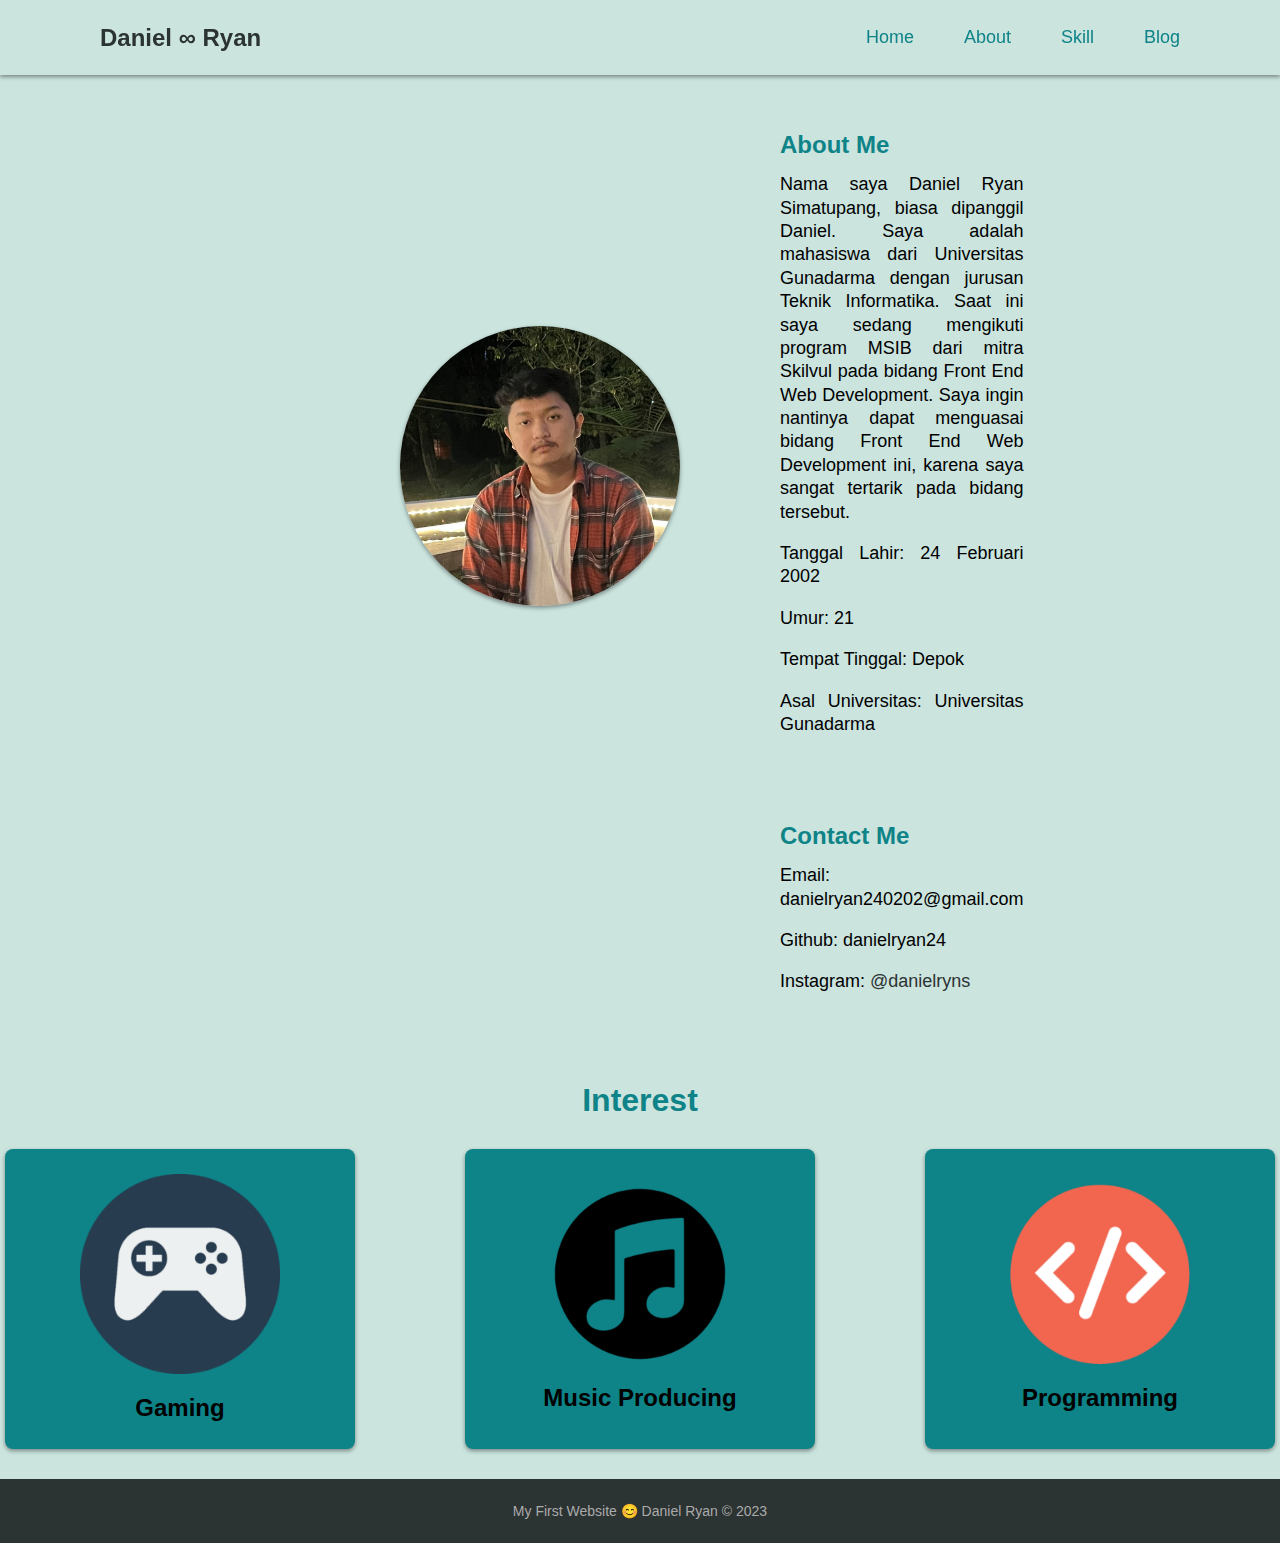
<file: Personal Website/about.html>
<!DOCTYPE html>
<html lang="en">
<head>
    <meta charset="UTF-8">
    <meta http-equiv="X-UA-Compatible" content="IE=edge">
    <meta name="viewport" content="width=device-width, initial-scale=1.0">
    <title>About | Daniel Ryan</title>
    <link rel="stylesheet" href="styles.css" />
</head>
<body>
    <header>
        <h2><a href="home.html">Daniel ∞ Ryan</a></h2>
        <nav>
        <ul>
            <li><a href="home.html">Home</a></li>
            <li><a href="about.html">About</a></li>
            <li><a href="skill.html">Skill</a></li>
            <li><a href="blog.html">Blog</a></li>
        </ul>
        </nav>
    </header>

    <main>
        <section id="about">
            <div id="about-img">
                <img src="./assets/fotoprofile (2).jpg" alt="person">
            </div>

            <div id="about-content">
                <h3>About Me</h3>
                <p>Nama saya Daniel Ryan Simatupang, biasa dipanggil Daniel. Saya adalah mahasiswa dari Universitas Gunadarma dengan jurusan Teknik Informatika.
                    Saat ini saya sedang mengikuti program MSIB dari mitra Skilvul pada bidang Front End Web Development.
                    Saya ingin nantinya dapat menguasai bidang Front End Web Development ini, karena saya sangat tertarik pada bidang tersebut.</p>
                <p>Tanggal Lahir: 24 Februari 2002</p>
                <p>Umur: 21</p>
                <p>Tempat Tinggal: Depok</p>
                <p>Asal Universitas: Universitas Gunadarma</p>
                <br><br>
                <h3>Contact Me</h3>
                <p>Email: danielryan240202@gmail.com</p>
                <p>Github: danielryan24</p>
                <p>Instagram: <a href="https://www.instagram.com/">@danielryns</a></p>
            </div>
        </section>

        <h1 id="card-title">Interest</h1>
        <section id="card">
            <div id="card4">
                <div id="card1-img">
                    <img src="./assets/gaming.png" alt="ms-word">
                </div>           
                    <div id="card-desk">
                        <h2>Gaming</h2>
                    </div>
            </div>

            <div id="card5">
                <div id="card5-img">
                    <img src="./assets/music producing.png" alt="ms-excel"> 
                </div>          
                    <div id="card-desk-2">
                        <h2>Music Producing</h2>
                    </div>
            </div>

            <div id="card6">
                <div id="card6-img">
                    <img src="./assets/programming.png" alt="ms-powerpoint"> 
                </div>          
                    <div id="card-desk-3">
                        <h2>Programming</h2>
                    </div>
            </div>
        </section>
    </main>

    <footer id="other-footer">
        <div id="footer-content">
            <p>My First Website &#128522; Daniel Ryan © 2023</p>

        </div>
    </footer>
</body>
</html>
</file>
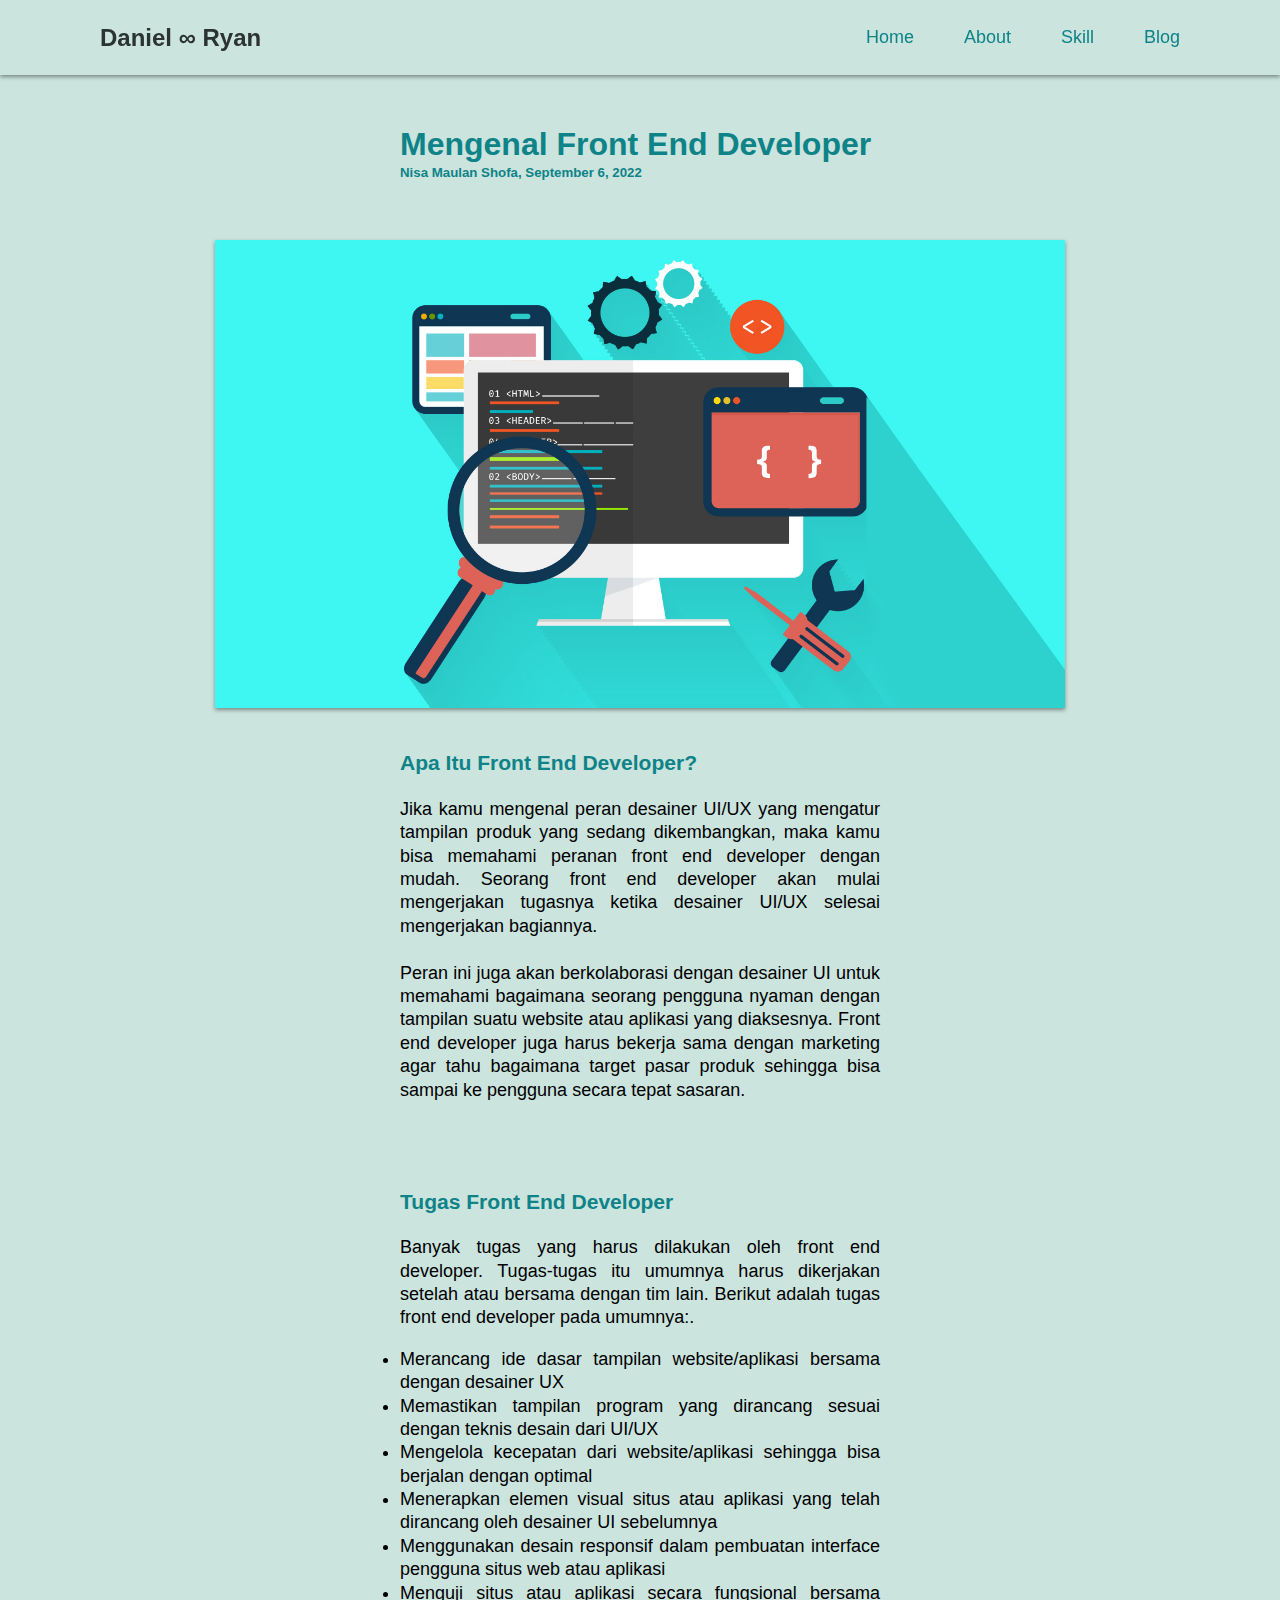
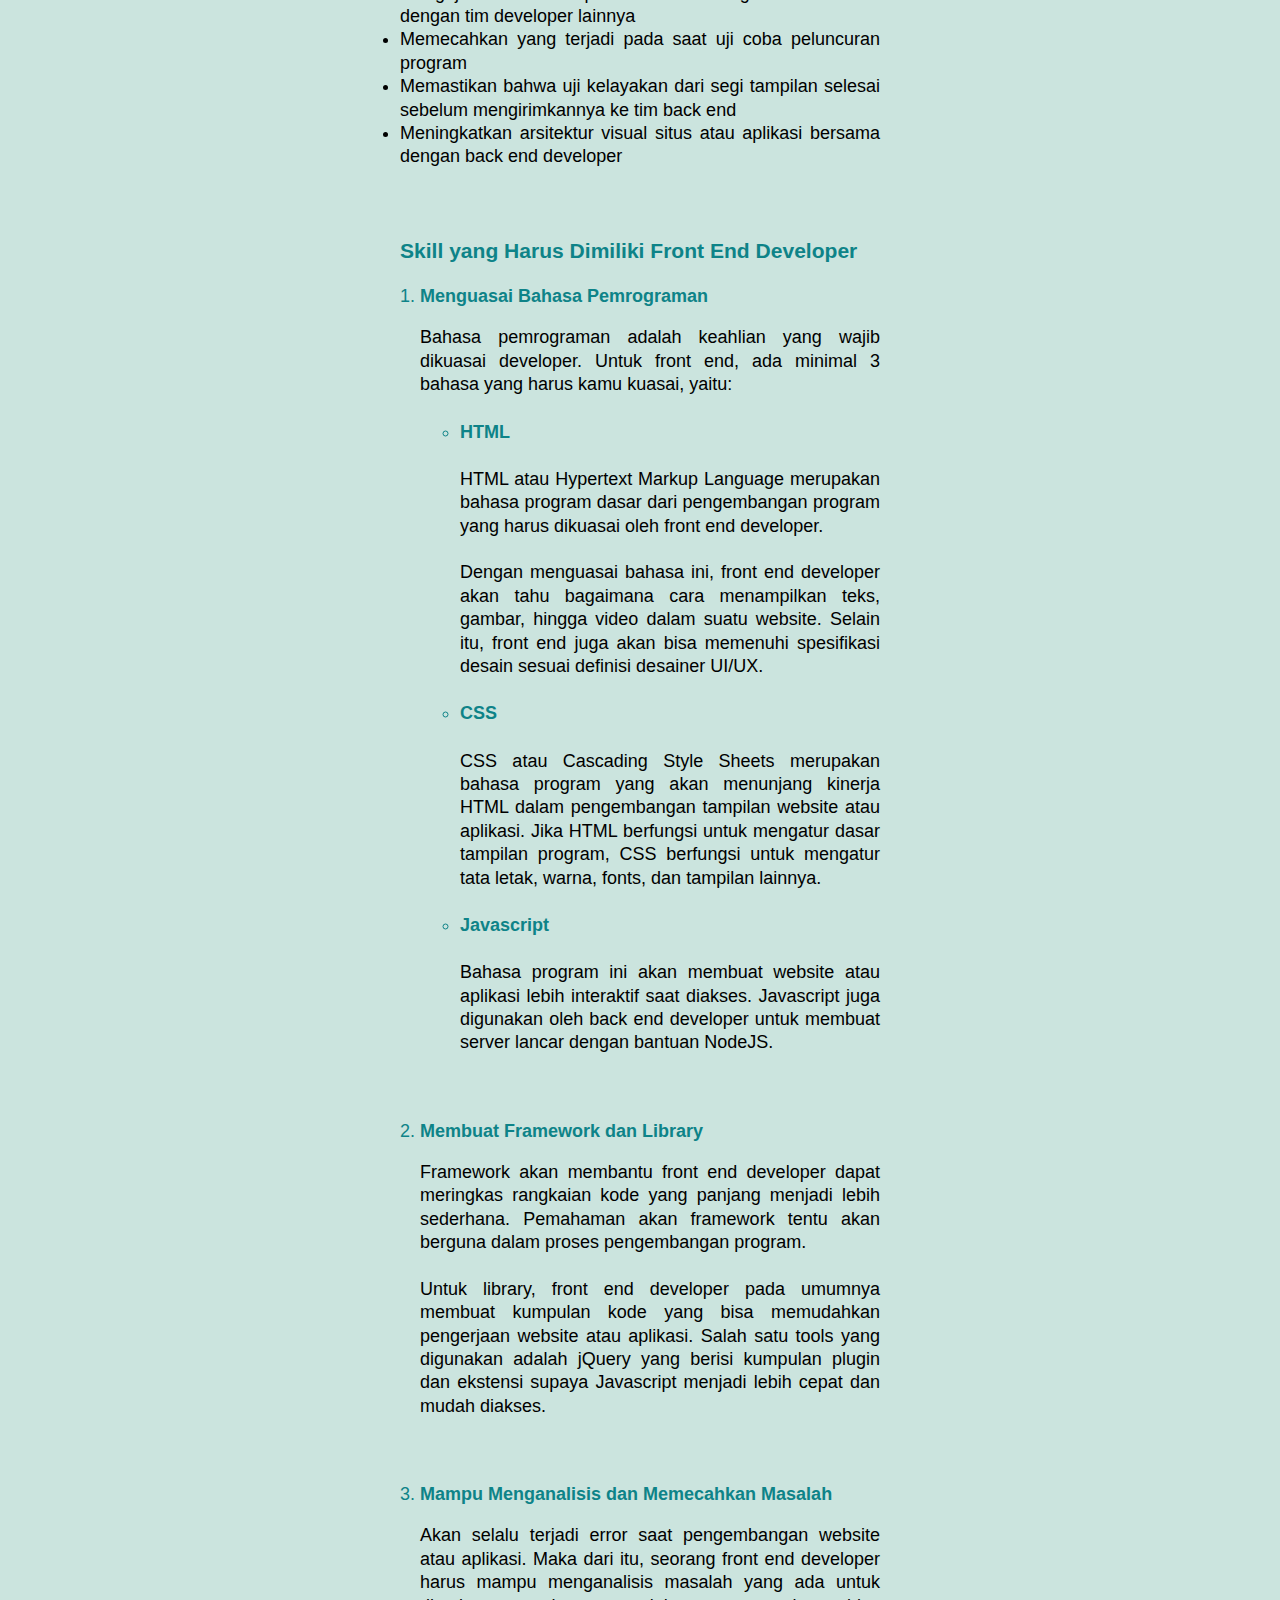
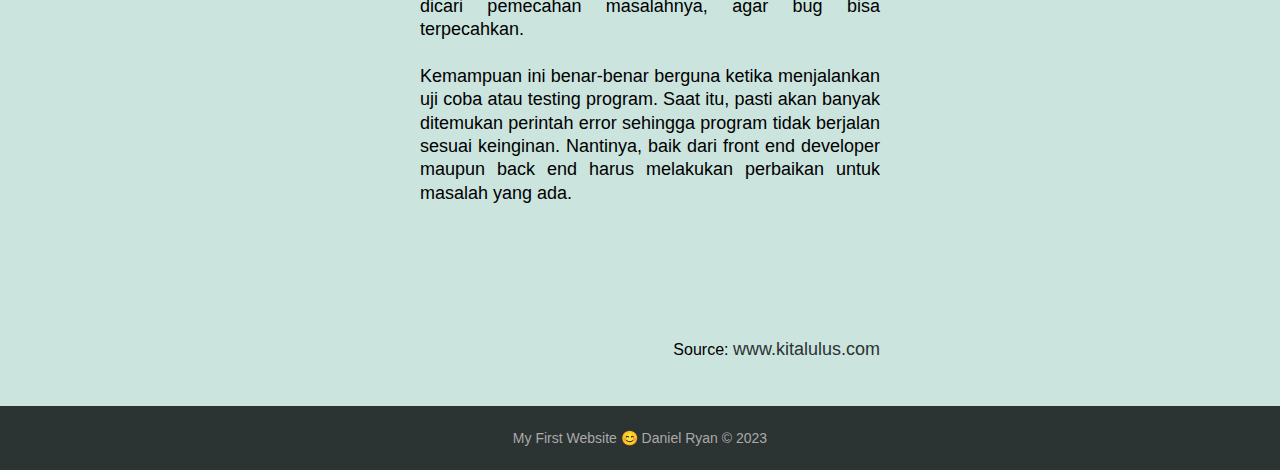
<file: Personal Website/blog.html>
<!DOCTYPE html>
<html lang="en">
<head>
    <meta charset="UTF-8">
    <meta http-equiv="X-UA-Compatible" content="IE=edge">
    <meta name="viewport" content="width=device-width, initial-scale=1.0">
    <title>Blog | Daniel Ryan</title>
    <link rel="stylesheet" href="styles.css" />
</head>
<body>
    <header>
        <h2><a href="home.html">Daniel ∞ Ryan</a></h2>
        <nav>
        <ul>
            <li><a href="home.html">Home</a></li>
            <li><a href="about.html">About</a></li>
            <li><a href="skill.html">Skill</a></li>
            <li><a href="blog.html">Blog</a></li>
        </ul>
        </nav>
    </header>
    <main>
        <section id="artikel">
            <div id="artikel1-tittle">
                <h1>Mengenal Front End Developer</h1>
                <h5>Nisa Maulan Shofa, September 6, 2022</h5>
            </div> 

            <div id="artikel1-img">
                <img src="./assets/illustration1.jpg" alt="illustration">
            </div>

            <div id="artikel1-prg">
                <h3>Apa Itu Front End Developer?</h3>
                <p>Jika kamu mengenal peran desainer UI/UX yang mengatur tampilan produk yang sedang dikembangkan, maka kamu bisa memahami peranan front end developer dengan mudah. 
                    Seorang front end developer akan mulai mengerjakan tugasnya ketika desainer UI/UX selesai mengerjakan bagiannya.
                <br></br>
                    Peran ini juga akan berkolaborasi dengan desainer UI untuk memahami bagaimana seorang pengguna nyaman dengan tampilan suatu website atau aplikasi yang diaksesnya. 
                    Front end developer juga harus bekerja sama dengan marketing agar tahu bagaimana target pasar produk sehingga bisa sampai ke pengguna secara tepat sasaran.</p>
                <br></br>

                <h3>Tugas Front End Developer</h3>
                <p>Banyak tugas yang harus dilakukan oleh front end developer. 
                    Tugas-tugas itu umumnya harus dikerjakan setelah atau bersama dengan tim lain. Berikut adalah tugas front end developer pada umumnya:.</p>
                <li>Merancang ide dasar tampilan website/aplikasi bersama dengan desainer UX</li>
                <li>Memastikan tampilan program yang dirancang sesuai dengan teknis desain dari UI/UX</li>
                <li>Mengelola kecepatan dari website/aplikasi sehingga bisa berjalan dengan optimal</li>
                <li>Menerapkan elemen visual situs atau aplikasi yang telah dirancang oleh desainer UI sebelumnya</li>
                <li>Menggunakan desain responsif dalam pembuatan interface pengguna situs web atau aplikasi</li>
                <li>Menguji situs atau aplikasi secara fungsional bersama dengan tim developer lainnya</li>
                <li>Memecahkan yang terjadi pada saat uji coba peluncuran program</li>
                <li>Memastikan bahwa uji kelayakan dari segi tampilan selesai sebelum mengirimkannya ke tim back end</li>
                <li>Meningkatkan arsitektur visual situs atau aplikasi bersama dengan back end developer</li>
                <br></br>

                <h3>Skill yang Harus Dimiliki Front End Developer</h3>
                <ol>
                    <li><b>Menguasai Bahasa Pemrograman</b></li>
                    <p>Bahasa pemrograman adalah keahlian yang wajib dikuasai developer. 
                    Untuk front end, ada minimal 3 bahasa yang harus kamu kuasai, yaitu:</p>
                    <ul>
                        <li><h4>HTML</h4></li>
                        <p>HTML atau Hypertext Markup Language merupakan bahasa program dasar dari pengembangan program yang harus dikuasai oleh front end developer. 
                        <br></br>
                        Dengan menguasai bahasa ini, front end developer akan tahu bagaimana cara menampilkan teks, gambar, 
                        hingga video dalam suatu website. Selain itu, front end juga akan bisa memenuhi spesifikasi desain sesuai definisi desainer UI/UX.</p>
                        <li><h4>CSS</h4></li>
                        <p>CSS atau Cascading Style Sheets merupakan bahasa program yang akan menunjang kinerja HTML dalam pengembangan tampilan website atau aplikasi. 
                        Jika HTML berfungsi untuk mengatur dasar tampilan program, CSS berfungsi untuk mengatur tata letak, warna, fonts, dan tampilan lainnya.</p>
                        <li><h4>Javascript</h4></li>
                        <p>Bahasa program ini akan membuat website atau aplikasi lebih interaktif saat diakses. 
                        Javascript juga digunakan oleh back end developer untuk membuat server lancar dengan bantuan NodeJS.</p>
                        <br></br>
                    </ul>
                    <li><b>Membuat Framework dan Library</b></li>
                    <p>Framework akan membantu front end developer dapat meringkas rangkaian kode yang panjang menjadi lebih sederhana. Pemahaman akan framework tentu akan berguna dalam proses pengembangan program.
                        <br></br>
                        Untuk library, front end developer pada umumnya membuat kumpulan kode yang bisa memudahkan pengerjaan website atau aplikasi. 
                        Salah satu tools yang digunakan adalah jQuery yang berisi kumpulan plugin dan ekstensi supaya Javascript menjadi lebih cepat dan mudah diakses.</p>
                    <br></br>

                    <li><b>Mampu Menganalisis dan Memecahkan Masalah</b></li>
                    <p>Akan selalu terjadi error saat pengembangan website atau aplikasi. Maka dari itu, seorang front end developer harus mampu menganalisis masalah yang ada untuk dicari pemecahan masalahnya, agar bug bisa terpecahkan.
                        <br></br>
                        Kemampuan ini benar-benar berguna ketika menjalankan uji coba atau testing program. 
                        Saat itu, pasti akan banyak ditemukan perintah error sehingga program tidak berjalan sesuai keinginan. Nantinya, baik dari front end developer maupun back end harus melakukan perbaikan untuk masalah yang ada.</p>

                </ol>
            </div>

            <div id="source">
                <p>Source: <a href="https://www.kitalulus.com/seputar-kerja/front-end-developer-adalah">www.kitalulus.com</a></p>
            </div>
        </section>
    </main>

    <footer id="other-footer">
        <div id="footer-content">
            <p>My First Website &#128522; Daniel Ryan © 2023</p>

        </div>
    </footer>
</body>
</html>
</file>
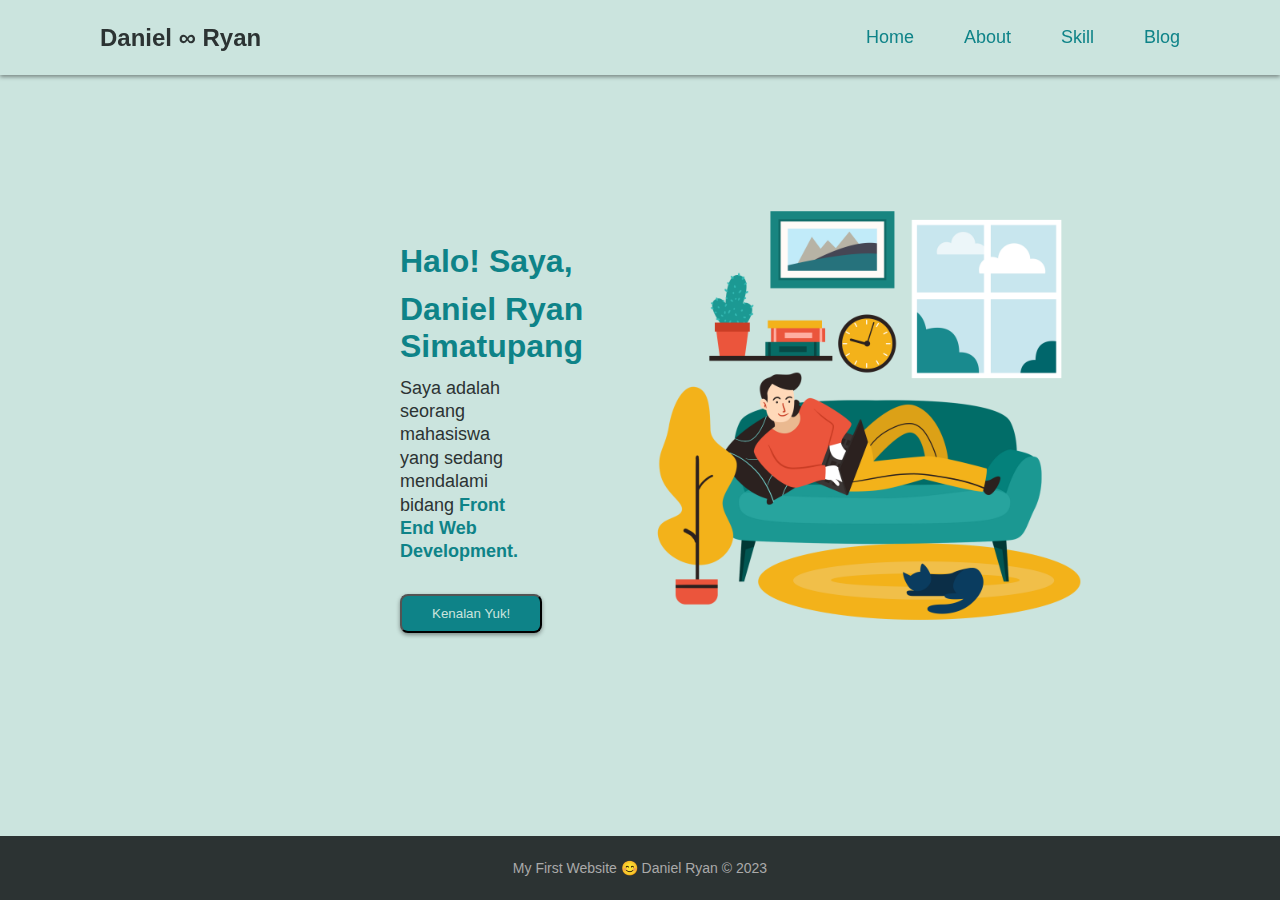
<file: Personal Website/home.html>
<!DOCTYPE html>
<html lang="en">
<head>
    <meta charset="UTF-8">
    <meta http-equiv="X-UA-Compatible" content="IE=edge">
    <meta name="viewport" content="width=device-width, initial-scale=1.0">
    <title>Daniel Ryan | Personal Website</title>
    <link rel="stylesheet" href="styles.css" />
</head>
<body>
    <header>
        <h2><a href="home.html">Daniel ∞ Ryan</a></h2>
        <nav>
        <ul>
            <li><a href="home.html">Home</a></li>
            <li><a href="about.html">About</a></li>
            <li><a href="skill.html">Skill</a></li>
            <li><a href="blog.html">Blog</a></li>
        </ul>
        </nav>
    </header>

    <main>
        <section id="hero">
            <div id="hero-greetings">
                <h1 id="greet">Halo! Saya,</h1>
                <h1 id="name">Daniel Ryan Simatupang</h1>
                <p>Saya adalah seorang mahasiswa yang sedang 
                    mendalami bidang <b>Front End Web Development.</b></p>
                <div id="hero-button">
                    <input type="button" onclick="location.href='about.html';" value="Kenalan Yuk!" />
                </div>
            </div>

            <div id="hero-img">
                <img src="./assets/home.png" alt="Daniel Ryan" width="500">
            </div>

        </section>
    </main>

    <footer id="home-footer">
        <div id="footer-content">
            <p>My First Website &#128522; Daniel Ryan © 2023</p>

        </div>
    </footer>
</body>
</html>
</file>
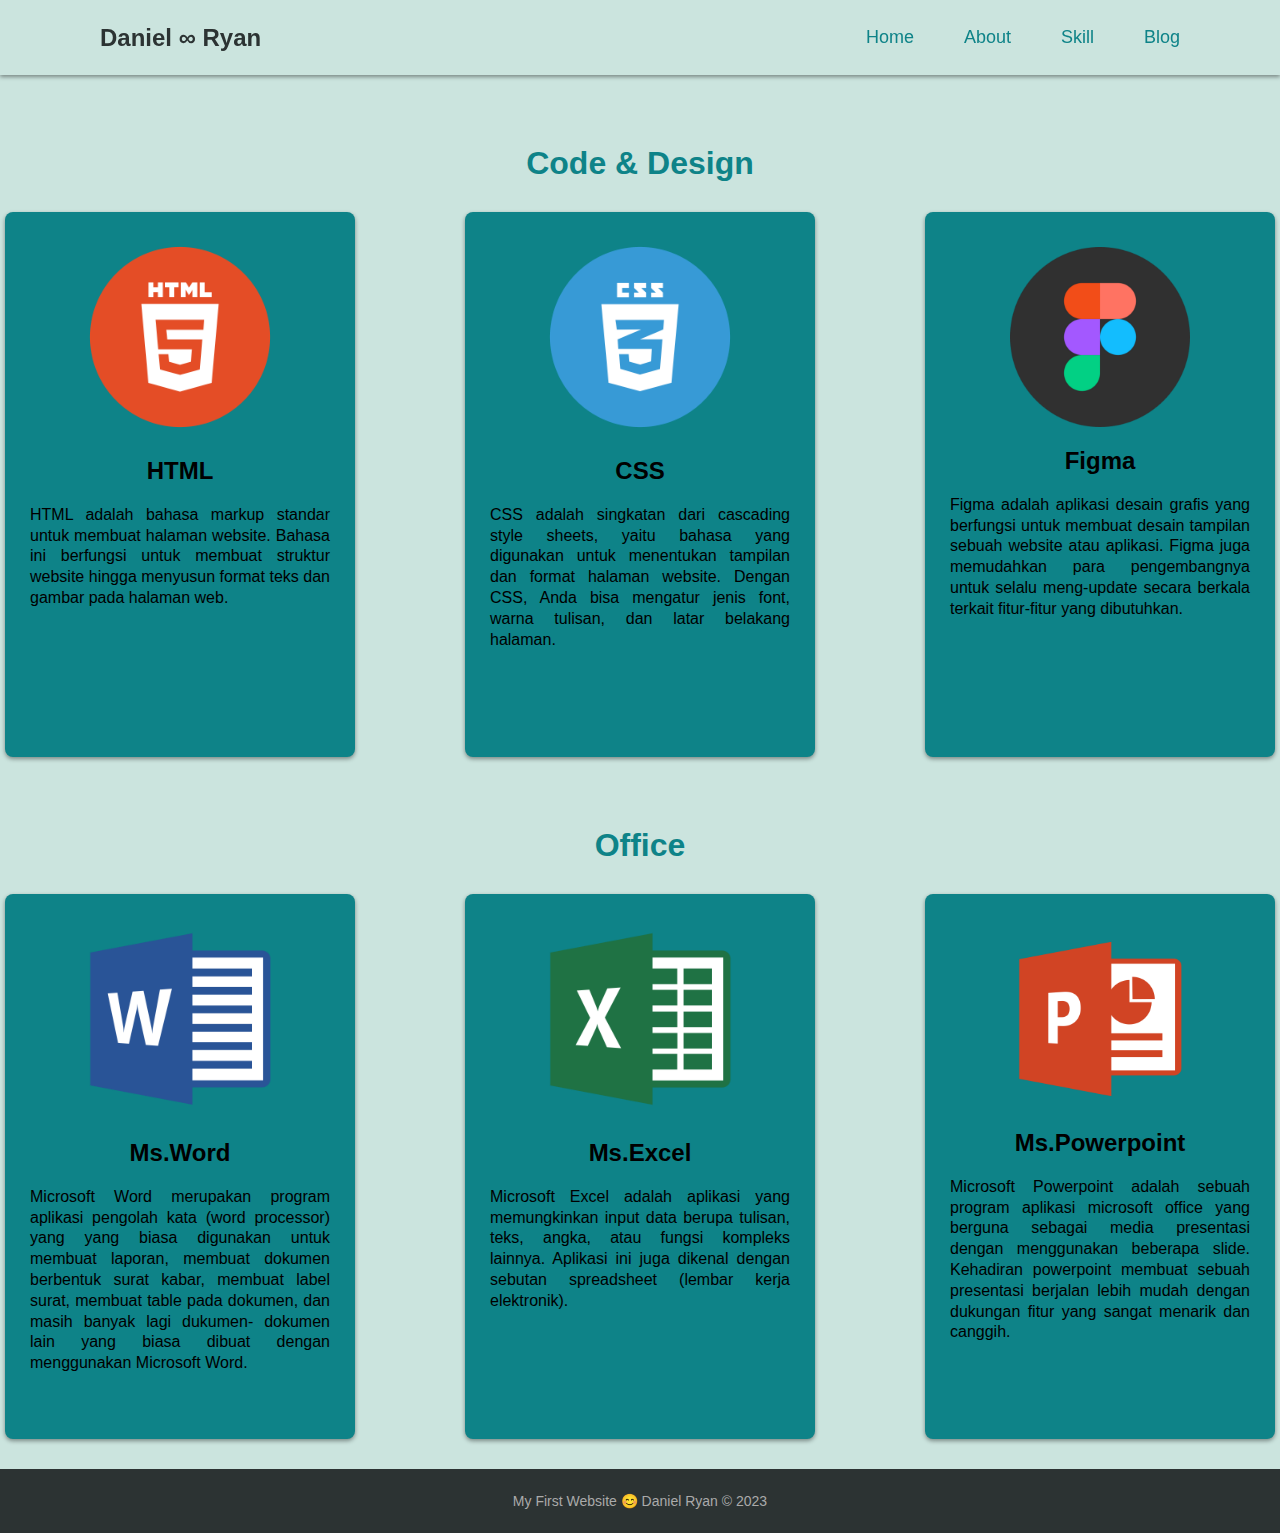
<file: Personal Website/skill.html>
<!DOCTYPE html>
<html lang="en">
<head>
    <meta charset="UTF-8">
    <meta http-equiv="X-UA-Compatible" content="IE=edge">
    <meta name="viewport" content="width=device-width, initial-scale=1.0">
    <title>Portofolio | Daniel Ryan</title>
    <link rel="stylesheet" href="styles.css" />
</head>
<body>
    <header>
        <h2><a href="home.html">Daniel ∞ Ryan</a></h2>
        <nav>
        <ul>
            <li><a href="home.html">Home</a></li>
            <li><a href="about.html">About</a></li>
            <li><a href="skill.html">Skill</a></li>
            <li><a href="blog.html">Blog</a></li>
        </ul>
        </nav>
    </header>

    <main>
        <h1 id="card-title">Code & Design</h1>
        <section id="card">
            <div id="card1">
                <div id="card1-img">
                    <img src="./assets/HTML.png" alt="html">
                </div>           
                    <div id="card-desk">
                        <h2>HTML</h2>
                        <p>HTML adalah bahasa markup standar untuk membuat halaman website. 
                        Bahasa ini berfungsi untuk membuat struktur website hingga menyusun format teks dan gambar pada halaman web.</p>
                    </div>
            </div>

            <div id="card2">
                <div id="card2-img">
                    <img src="./assets/CSS.png" alt="css"> 
                </div>          
                    <div id="card-desk-2">
                        <h2>CSS</h2>
                        <p>CSS adalah singkatan dari cascading style sheets, yaitu bahasa yang digunakan untuk menentukan tampilan dan format halaman website. Dengan CSS, 
                            Anda bisa mengatur jenis font, warna tulisan, dan latar belakang halaman.</p>
                    </div>
            </div>

            <div id="card3">
                <div id="card3-img">
                    <img src="./assets/Figma.png" alt="figma"> 
                </div>          
                    <div id="card-desk-3">
                        <h2>Figma</h2>
                        <p>Figma adalah aplikasi desain grafis yang berfungsi untuk membuat desain tampilan sebuah website atau aplikasi. 
                            Figma juga memudahkan para pengembangnya untuk selalu meng-update secara berkala terkait fitur-fitur yang dibutuhkan. </p>
                    </div>
            </div>

        </section>

        <h1 id="card-title">Office</h1>
        <section id="card">
            <div id="card1">
                <div id="card1-img">
                    <img src="./assets/ms-word.png" alt="ms-word">
                </div>           
                    <div id="card-desk">
                        <h2>Ms.Word</h2>
                        <p>Microsoft Word merupakan program aplikasi pengolah kata (word processor) yang yang biasa digunakan untuk membuat laporan, membuat dokumen berbentuk surat kabar, 
                            membuat label surat, membuat table pada dokumen, dan masih banyak lagi dukumen- dokumen lain yang biasa dibuat dengan menggunakan Microsoft Word.</p>
                    </div>
            </div>

            <div id="card2">
                <div id="card2-img">
                    <img src="./assets/ms-excel.png" alt="ms-excel"> 
                </div>          
                    <div id="card-desk-2">
                        <h2>Ms.Excel</h2>
                        <p>Microsoft Excel adalah aplikasi yang memungkinkan input data berupa tulisan, teks, angka, atau fungsi kompleks lainnya. Aplikasi ini juga dikenal dengan sebutan spreadsheet (lembar kerja elektronik).</p>
                    </div>
            </div>

            <div id="card3">
                <div id="card3-img">
                    <img src="./assets/ms-powerpoint.png" alt="ms-powerpoint"> 
                </div>          
                    <div id="card-desk-3">
                        <h2>Ms.Powerpoint</h2>
                        <p>Microsoft Powerpoint adalah sebuah program aplikasi microsoft office yang berguna sebagai media presentasi dengan menggunakan beberapa slide.
                            Kehadiran powerpoint membuat sebuah presentasi berjalan lebih mudah dengan dukungan fitur yang sangat menarik dan canggih. </p>
                    </div>
            </div>
        </section>
    </main>

    <footer id="other-footer">
        <div id="footer-content">
            <p>My First Website &#128522; Daniel Ryan © 2023</p>

        </div>
    </footer>
</body>
</html>
</file>
<file: Personal Website/styles.css>
::-webkit-scrollbar {
    display: none;
}

body {
    font-family: 'Poppins', sans-serif;
    margin: 0;
    background-color: #CBE4DE;
}

header {
    height: 75px;
    display: flex;
    justify-content: space-between;
    align-items: center;
    background-color: #CBE4DE;
    box-shadow: 0 2px 4px 0 rgba(0,0,0,.4);
    position: sticky;
    top: 0;
}
header h2 {
    color: #2C3333;
    padding: 100px;
}

header h2 a {
    text-decoration: none;
    color: #2C3333;
    font-size: 100%;
}

nav ul {
    display: flex;
    justify-content: space-between;
    list-style: none;
    gap: 50px;
    padding: 100px;
}

a {
    color: #0E8388;
    font-size: 20px;
}

nav ul li a {
    text-decoration: none;
    font-weight: lighter;
    font-size: large;
}

nav ul li a:hover{
    color: #2C3333;
    text-decoration: underline;
}

#hero {
    display: flex;
    justify-content: space-between;
    align-items: center;
    padding-top: 100px;
}

#hero-greetings {
    padding-left: 400px;
    color: #0E8388;
}

#hero-greetings p {
    padding-right: 100px;
    margin-top: -10px;
    line-height: 1.3;
    text-align: left;
    font-size: 18px;
    color: #2C3333;
}
#hero-greetings p b {
    color: #0E8388;
}

#name {
    margin-top: -10px;
    font-size: xx-large;
}

#hero-button {
    margin-top: 30px;
}

#hero-button input {
    padding: 10px 30px;
    border-radius: 8px;
    background-color: #0E8388;
    color: #CBE4DE;
    box-shadow: 0 2px 4px 0 rgba(0,0,0,.4);
}

#hero-button input:hover {
    background-color: #2C3333;
}

#hero-img {
    padding-right: 400px;
}

#about {
    display: flex;
    justify-content: space-between;
    align-items: center;
    padding-top: 30px;
    gap: 100px;
    padding-left: 400px;
}

#about img {
    width: 280px;
    border-radius: 50%;
    box-shadow: 0 2px 4px 0 rgba(0,0,0,.4);
    margin-top: -180px;
}

#about-content {
    margin-right: 400px;
    line-height: 1.3;
    text-align: justify;
}

#about-content h3 {
    font-size: x-large;
    margin-bottom: -5px;
    color: #0E8388;
}

#about-content p {
    font-size: 18px;
}

#about-content a {
    font-size: 18px;
    margin-bottom: -5px;
    color: #2C3333;
    text-decoration: none;
}

#about-content a:hover {
    text-decoration: underline;
    color: #0E8388;
}

#artikel1-tittle {
    padding-left: 400px;
    color: #0E8388;
}

#artikel1-tittle h1 {
    font-size: xx-large;
    padding-top: 30px;
}

#artikel1-tittle h5 {
    margin-top: -20px;
}

#artikel1-img img {
    width: 850px;
    display: block;
    margin-left: auto;
    margin-right: auto;
    margin-top: 60px;
    box-shadow: 0 2px 4px 0 rgba(0,0,0,.4);
}

#artikel1-prg {
    text-align: justify;
    padding-left: 400px;
    padding-right: 400px;
    padding-top: 20px;
    padding-bottom: 100px;
    font-size: 18px;
    line-height: 1.3;
}

#artikel1-prg h3 {
    color: #0E8388;
}

#artikel1-prg ol li {
    color: #0E8388;
}

#artikel1-prg ul li {
    color: #0E8388;
}

#artikel1-prg ol {
    margin-left: -20px;
    gap: 12px;
}

#source {
    display: flex;
    padding-right: 400px;
    justify-content: flex-end;
    margin-bottom: 30px;
}

#source a {
    font-size: 18px;
    color: #2C3333;
    text-decoration: none;
}

#source a:hover {
    text-decoration: underline;
    color: #0E8388;
}


#card-title {
    text-align: center;
    color: #0E8388;
    margin-top: 70px;
    margin-bottom: 30px;
}

#card{
    display: flex;
    align-items: center;
    gap: 110px;
    justify-content: center;
    margin-bottom: 30px;
}

#card1 {
    background-color: #0E8388;
    height:450px;
    width: 300px;
    padding: 25px;
    padding-bottom: 70px;
    border-radius: 8px;
    box-shadow: 0 2px 4px 0 rgba(0,0,0,.4);
}

#card1-img  img{
    width: 200px;
    display: block;
    margin-left: auto;
    margin-right: auto;
}

#card-desk h2 {
    text-align: center;
    
}

#card-desk p {
    text-align: justify;
    line-height: 1.3;
    padding-right: -200px;
}

#card2 {
    background-color: #0E8388;
    height:450px;
    width: 300px;
    padding: 25px;
    padding-bottom: 70px;
    border-radius: 8px;
    box-shadow: 0 2px 4px 0 rgba(0,0,0,.4);
}

#card2-img  img{
    width: 200px;
    display: block;
    margin-left: auto;
    margin-right: auto;
}

#card-desk-2 h2 {
    text-align: center;
    
}

#card-desk-2 p {
    text-align: justify;
    line-height: 1.3;
    padding-right: -200px;
}

#card3 {
    background-color: #0E8388;
    height:450px;
    width: 300px;
    padding: 25px;
    padding-bottom: 70px;
    border-radius: 8px;
    box-shadow: 0 2px 4px 0 rgba(0,0,0,.4);
}

#card3-img  img{
    margin-top: 10px;
    width: 180px;
    display: block;
    margin-left: auto;
    margin-right: auto;
}

#card-desk-3 h2 {
    text-align: center;
    
}

#card-desk-3 p {
    text-align: justify;
    line-height: 1.3;
    padding-right: -200px;

}

#card4 {
    background-color: #0E8388;
    height:250px;
    width: 300px;
    padding: 25px;
    border-radius: 8px;
    box-shadow: 0 2px 4px 0 rgba(0,0,0,.4);
}

#card4-img  img{
    margin-top: 10px;
    width: 180px;
    display: block;
    margin-left: auto;
    margin-right: auto;
}

#card5 {
    background-color: #0E8388;
    height:250px;
    width: 300px;
    padding: 25px;
    border-radius: 8px;
    box-shadow: 0 2px 4px 0 rgba(0,0,0,.4);
}

#card5-img  img{
    margin-top: 10px;
    width: 180px;
    display: block;
    margin-left: auto;
    margin-right: auto;
}

#card6 {
    background-color: #0E8388;
    height:250px;
    width: 300px;
    padding: 25px;
    border-radius: 8px;
    box-shadow: 0 2px 4px 0 rgba(0,0,0,.4);
}

#card6-img  img{
    margin-top: 10px;
    width: 180px;
    display: block;
    margin-left: auto;
    margin-right: auto;
}

#home-footer {
    background-color: #2C3333;
    padding: 10px;
    position: absolute;
    bottom: 0;
    box-sizing: border-box;
    width: 100%;
}

#footer-content {
    color: #aaa;
    text-align: center;
    font-size: 14px;
}

#other-footer {
    background-color: #2C3333;
    padding: 10px;
    position: static;
    bottom: 0;
    box-sizing: border-box;
    width: 100%;
}

#footer-content {
    color: #aaa;
    text-align: center;
    font-size: 14px;
}
</file>
